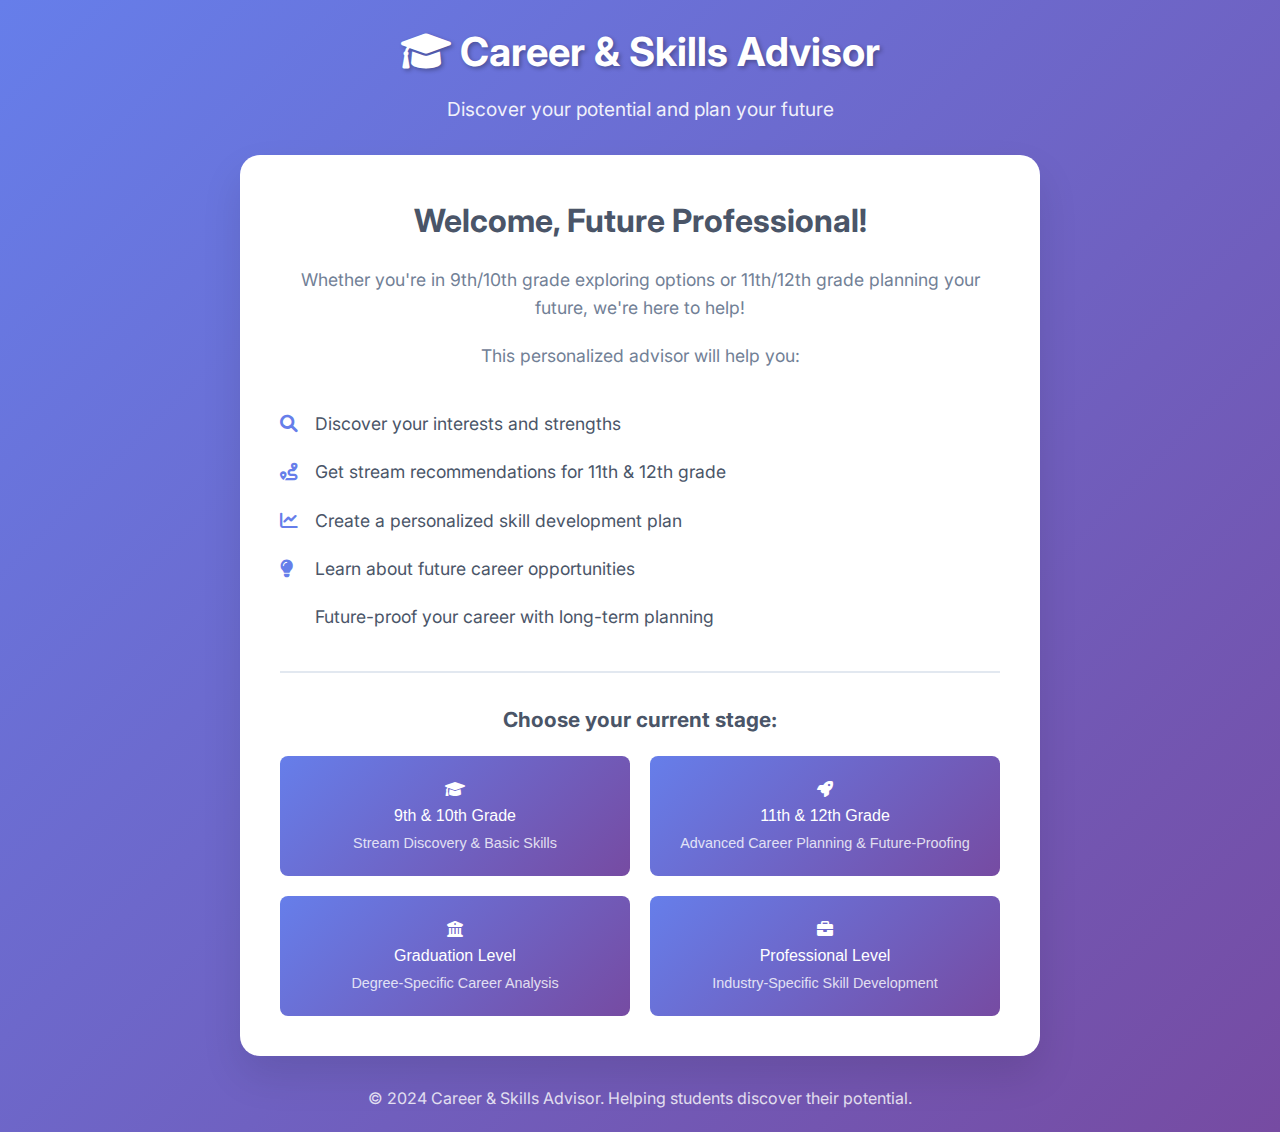
<file: index.html>
<!DOCTYPE html>
<html lang="en">
<head>
    <meta charset="UTF-8">
    <meta name="viewport" content="width=device-width, initial-scale=1.0">
    <title>Personalized Career & Skills Advisor</title>
    <link rel="stylesheet" href="styles.css">
    <link href="https://fonts.googleapis.com/css2?family=Inter:wght@300;400;500;600;700&display=swap" rel="stylesheet">
    <link href="https://cdnjs.cloudflare.com/ajax/libs/font-awesome/6.0.0/css/all.min.css" rel="stylesheet">
</head>
<body>
    <div class="container">
        <!-- Header -->
        <header class="header">
            <div class="header-content">
                <h1><i class="fas fa-graduation-cap"></i> Career & Skills Advisor</h1>
                <p>Discover your potential and plan your future</p>
            </div>
        </header>

        <!-- Main Content -->
        <main class="main-content">
            <!-- Welcome Section -->
            <section id="welcome-section" class="section active">
                <div class="welcome-card">
                    <h2>Welcome, Future Professional!</h2>
                    <p>Whether you're in 9th/10th grade exploring options or 11th/12th grade planning your future, we're here to help!</p>
                    <p>This personalized advisor will help you:</p>
                    <ul class="features-list">
                        <li><i class="fas fa-search"></i> Discover your interests and strengths</li>
                        <li><i class="fas fa-route"></i> Get stream recommendations for 11th & 12th grade</li>
                        <li><i class="fas fa-chart-line"></i> Create a personalized skill development plan</li>
                        <li><i class="fas fa-lightbulb"></i> Learn about future career opportunities</li>
                        <li><i class="fas fa-crystal-ball"></i> Future-proof your career with long-term planning</li>
                    </ul>
                    <div class="grade-selection">
                        <h3>Choose your current stage:</h3>
                        <div class="grade-buttons">
                            <button id="start-junior-analysis" class="btn btn-primary">
                                <i class="fas fa-graduation-cap"></i> 9th & 10th Grade
                                <small>Stream Discovery & Basic Skills</small>
                            </button>
                            <button id="start-senior-analysis" class="btn btn-primary">
                                <i class="fas fa-rocket"></i> 11th & 12th Grade
                                <small>Advanced Career Planning & Future-Proofing</small>
                            </button>
                            <button id="start-graduation-analysis" class="btn btn-primary">
                                <i class="fas fa-university"></i> Graduation Level
                                <small>Degree-Specific Career Analysis</small>
                            </button>
                            <button id="start-professional-analysis" class="btn btn-primary">
                                <i class="fas fa-briefcase"></i> Professional Level
                                <small>Industry-Specific Skill Development</small>
                            </button>
                        </div>
                    </div>
                </div>
            </section>

            <!-- Questionnaire Section -->
            <section id="questionnaire-section" class="section">
                <div class="questionnaire-card">
                    <div class="progress-bar">
                        <div class="progress-fill" id="progress-fill"></div>
                    </div>
                    <div class="question-counter">
                        <span id="current-question">1</span> of <span id="total-questions">8</span>
                    </div>
                    
                    <div class="question-container">
                        <h3 id="question-title">Let's get to know you better!</h3>
                        <p id="question-text">What are your favorite subjects in school?</p>
                        
                        <div class="options-container" id="options-container">
                            <!-- Options will be dynamically generated -->
                        </div>
                        
                        <div class="question-navigation">
                            <button id="prev-question" class="btn btn-secondary" disabled>
                                <i class="fas fa-arrow-left"></i> Previous
                            </button>
                            <button id="next-question" class="btn btn-primary" disabled>
                                Next <i class="fas fa-arrow-right"></i>
                            </button>
                        </div>
                    </div>
                </div>
            </section>

            <!-- Results Section -->
            <section id="results-section" class="section">
                <div class="results-container">
                    <h2>Your Personalized Career Analysis</h2>
                    
                    <!-- Stream Recommendations -->
                    <div class="results-card">
                        <h3><i class="fas fa-graduation-cap"></i> Your Career Streams</h3>
                        <div class="streams-grid" id="streams-grid">
                            <!-- Stream recommendations will be generated here -->
                        </div>
                    </div>

                    <!-- Soft Skills Roadmap -->
                    <div class="results-card">
                        <h3><i class="fas fa-heart"></i> Your Soft Skills Roadmap</h3>
                        <div class="skills-grid" id="soft-skills-grid">
                            <!-- Soft skills will be generated here -->
                        </div>
                    </div>

                    <!-- Hard Skills Roadmap -->
                    <div class="results-card">
                        <h3><i class="fas fa-tools"></i> Your Hard Skills Roadmap</h3>
                        <div class="skills-grid" id="hard-skills-grid">
                            <!-- Hard skills will be generated here -->
                        </div>
                    </div>

                    <div class="action-buttons">
                        <button id="restart-analysis" class="btn btn-secondary">
                            <i class="fas fa-redo"></i> Start Over
                        </button>
                        <button id="download-roadmap-junior" class="btn btn-primary">
                            <i class="fas fa-route"></i> Download Roadmap PDF
                        </button>
                        <button id="download-report" class="btn btn-primary">
                            <i class="fas fa-download"></i> Download Full Report PDF
                        </button>
                    </div>
                </div>
            </section>

            <!-- Advanced Results Section for 11th & 12th Grade -->
            <section id="advanced-results-section" class="section">
                <div class="results-container">
                    <h2>Your Advanced Career & Future Analysis</h2>
                    
                    <!-- Career Path -->
                    <div class="results-card">
                        <h3><i class="fas fa-route"></i> Your Career Path</h3>
                        <div id="career-path-content">
                            <!-- Career path details will be generated here -->
                        </div>
                    </div>

                    <!-- Long-term View -->
                    <div class="results-card">
                        <h3><i class="fas fa-crystal-ball"></i> The Long-Term View (Challenges & Solutions)</h3>
                        <div id="long-term-content">
                            <!-- Long-term analysis will be generated here -->
                        </div>
                    </div>

                    <!-- Skill Development Roadmap -->
                    <div class="results-card">
                        <h3><i class="fas fa-chart-line"></i> Your Skill Development Roadmap</h3>
                        <div id="skill-roadmap-content">
                            <!-- Skill roadmap will be generated here -->
                        </div>
                    </div>

                    <!-- Personal Growth Plan -->
                    <div class="results-card">
                        <h3><i class="fas fa-seedling"></i> Your Personal Growth Plan</h3>
                        <div id="personal-growth-content">
                            <!-- Personal growth plan will be generated here -->
                        </div>
                    </div>

                    <div class="action-buttons">
                        <button id="restart-advanced-analysis" class="btn btn-secondary">
                            <i class="fas fa-redo"></i> Start Over
                        </button>
                        <button id="download-roadmap-senior" class="btn btn-primary">
                            <i class="fas fa-route"></i> Download Roadmap PDF
                        </button>
                        <button id="download-advanced-report" class="btn btn-primary">
                            <i class="fas fa-download"></i> Download Full Report PDF
                        </button>
                    </div>
                </div>
            </section>

            <!-- Graduation Results Section -->
            <section id="graduation-results-section" class="section">
                <div class="results-container">
                    <h2>Your Graduation-Level Career Analysis</h2>
                    
                    <!-- Degree Analysis -->
                    <div class="results-card">
                        <h3><i class="fas fa-university"></i> Your Degree Analysis</h3>
                        <div id="degree-analysis-content">
                            <!-- Degree analysis will be generated here -->
                        </div>
                    </div>

                    <!-- Career Opportunities -->
                    <div class="results-card">
                        <h3><i class="fas fa-briefcase"></i> Career Opportunities</h3>
                        <div id="career-opportunities-content">
                            <!-- Career opportunities will be generated here -->
                        </div>
                    </div>

                    <!-- Skill Development Plan -->
                    <div class="results-card">
                        <h3><i class="fas fa-tools"></i> Skill Development Plan</h3>
                        <div id="graduation-skills-content">
                            <!-- Skill development plan will be generated here -->
                        </div>
                    </div>

                    <!-- Industry Insights -->
                    <div class="results-card">
                        <h3><i class="fas fa-chart-bar"></i> Industry Insights</h3>
                        <div id="industry-insights-content">
                            <!-- Industry insights will be generated here -->
                        </div>
                    </div>

                    <div class="action-buttons">
                        <button id="restart-graduation-analysis" class="btn btn-secondary">
                            <i class="fas fa-redo"></i> Start Over
                        </button>
                        <button id="download-roadmap-graduation" class="btn btn-primary">
                            <i class="fas fa-route"></i> Download Roadmap PDF
                        </button>
                        <button id="download-graduation-report" class="btn btn-primary">
                            <i class="fas fa-download"></i> Download Full Report PDF
                        </button>
                    </div>
                </div>
            </section>

            <!-- Professional Results Section -->
            <section id="professional-results-section" class="section">
                <div class="results-container">
                    <h2>Your Professional Career Analysis</h2>
                    
                    <!-- Current Profession Analysis -->
                    <div class="results-card">
                        <h3><i class="fas fa-user-tie"></i> Your Current Profession Analysis</h3>
                        <div id="profession-analysis-content">
                            <!-- Profession analysis will be generated here -->
                        </div>
                    </div>

                    <!-- Required New Skills -->
                    <div class="results-card">
                        <h3><i class="fas fa-star"></i> Required New Skills</h3>
                        <div id="required-skills-content">
                            <!-- Required skills will be generated here -->
                        </div>
                    </div>

                    <!-- Industry Trends -->
                    <div class="results-card">
                        <h3><i class="fas fa-trending-up"></i> Industry Trends & Future Requirements</h3>
                        <div id="industry-trends-content">
                            <!-- Industry trends will be generated here -->
                        </div>
                    </div>

                    <!-- Professional Development Plan -->
                    <div class="results-card">
                        <h3><i class="fas fa-graduation-cap"></i> Professional Development Plan</h3>
                        <div id="professional-development-content">
                            <!-- Professional development plan will be generated here -->
                        </div>
                    </div>

                    <div class="action-buttons">
                        <button id="restart-professional-analysis" class="btn btn-secondary">
                            <i class="fas fa-redo"></i> Start Over
                        </button>
                        <button id="download-roadmap-professional" class="btn btn-primary">
                            <i class="fas fa-route"></i> Download Roadmap PDF
                        </button>
                        <button id="download-professional-report" class="btn btn-primary">
                            <i class="fas fa-download"></i> Download Full Report PDF
                        </button>
                    </div>
                </div>
            </section>
        </main>

        <!-- Footer -->
        <footer class="footer">
            <p>&copy; 2024 Career & Skills Advisor. Helping students discover their potential.</p>
        </footer>
    </div>

    <script src="script.js"></script>
</body>
</html>
</file>
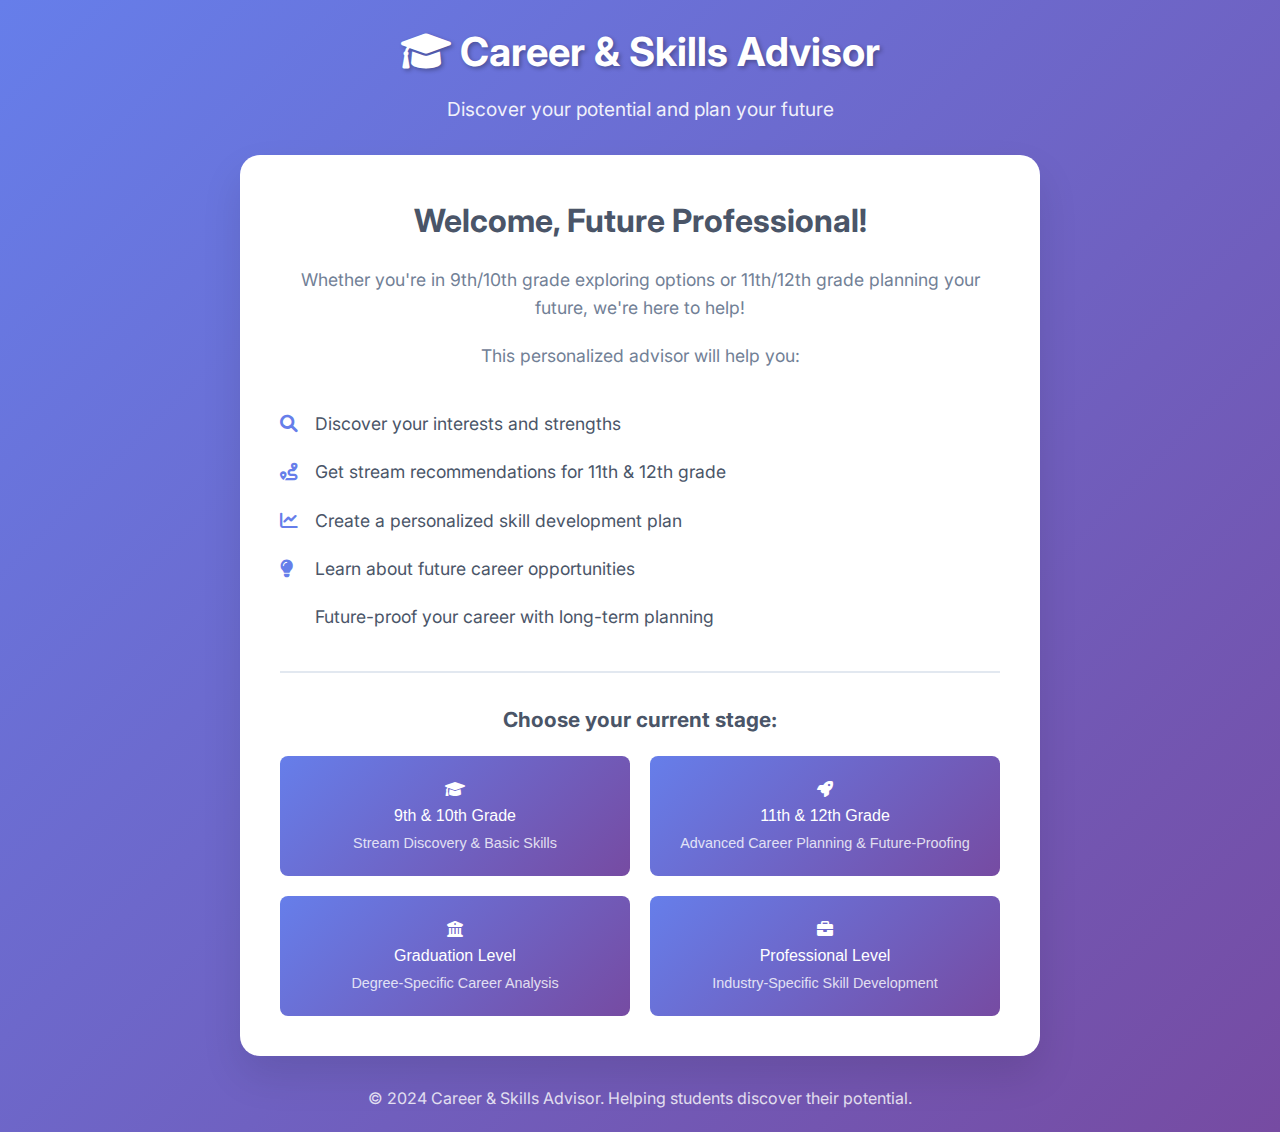
<file: google/index.html>
<!DOCTYPE html>
<html lang="en">
<head>
    <meta charset="UTF-8">
    <meta name="viewport" content="width=device-width, initial-scale=1.0">
    <title>Personalized Career & Skills Advisor</title>
    <link rel="stylesheet" href="styles.css">
    <link href="https://fonts.googleapis.com/css2?family=Inter:wght@300;400;500;600;700&display=swap" rel="stylesheet">
    <link href="https://cdnjs.cloudflare.com/ajax/libs/font-awesome/6.0.0/css/all.min.css" rel="stylesheet">
</head>
<body>
    <div class="container">
        <!-- Header -->
        <header class="header">
            <div class="header-content">
                <h1><i class="fas fa-graduation-cap"></i> Career & Skills Advisor</h1>
                <p>Discover your potential and plan your future</p>
            </div>
        </header>

        <!-- Main Content -->
        <main class="main-content">
            <!-- Welcome Section -->
            <section id="welcome-section" class="section active">
                <div class="welcome-card">
                    <h2>Welcome, Future Professional!</h2>
                    <p>Whether you're in 9th/10th grade exploring options or 11th/12th grade planning your future, we're here to help!</p>
                    <p>This personalized advisor will help you:</p>
                    <ul class="features-list">
                        <li><i class="fas fa-search"></i> Discover your interests and strengths</li>
                        <li><i class="fas fa-route"></i> Get stream recommendations for 11th & 12th grade</li>
                        <li><i class="fas fa-chart-line"></i> Create a personalized skill development plan</li>
                        <li><i class="fas fa-lightbulb"></i> Learn about future career opportunities</li>
                        <li><i class="fas fa-crystal-ball"></i> Future-proof your career with long-term planning</li>
                    </ul>
                    <div class="grade-selection">
                        <h3>Choose your current stage:</h3>
                        <div class="grade-buttons">
                            <button id="start-junior-analysis" class="btn btn-primary">
                                <i class="fas fa-graduation-cap"></i> 9th & 10th Grade
                                <small>Stream Discovery & Basic Skills</small>
                            </button>
                            <button id="start-senior-analysis" class="btn btn-primary">
                                <i class="fas fa-rocket"></i> 11th & 12th Grade
                                <small>Advanced Career Planning & Future-Proofing</small>
                            </button>
                            <button id="start-graduation-analysis" class="btn btn-primary">
                                <i class="fas fa-university"></i> Graduation Level
                                <small>Degree-Specific Career Analysis</small>
                            </button>
                            <button id="start-professional-analysis" class="btn btn-primary">
                                <i class="fas fa-briefcase"></i> Professional Level
                                <small>Industry-Specific Skill Development</small>
                            </button>
                        </div>
                    </div>
                </div>
            </section>

            <!-- Questionnaire Section -->
            <section id="questionnaire-section" class="section">
                <div class="questionnaire-card">
                    <div class="progress-bar">
                        <div class="progress-fill" id="progress-fill"></div>
                    </div>
                    <div class="question-counter">
                        <span id="current-question">1</span> of <span id="total-questions">8</span>
                    </div>
                    
                    <div class="question-container">
                        <h3 id="question-title">Let's get to know you better!</h3>
                        <p id="question-text">What are your favorite subjects in school?</p>
                        
                        <div class="options-container" id="options-container">
                            <!-- Options will be dynamically generated -->
                        </div>
                        
                        <div class="question-navigation">
                            <button id="prev-question" class="btn btn-secondary" disabled>
                                <i class="fas fa-arrow-left"></i> Previous
                            </button>
                            <button id="next-question" class="btn btn-primary" disabled>
                                Next <i class="fas fa-arrow-right"></i>
                            </button>
                        </div>
                    </div>
                </div>
            </section>

            <!-- Results Section -->
            <section id="results-section" class="section">
                <div class="results-container">
                    <h2>Your Personalized Career Analysis</h2>
                    
                    <!-- Stream Recommendations -->
                    <div class="results-card">
                        <h3><i class="fas fa-graduation-cap"></i> Your Career Streams</h3>
                        <div class="streams-grid" id="streams-grid">
                            <!-- Stream recommendations will be generated here -->
                        </div>
                    </div>

                    <!-- Soft Skills Roadmap -->
                    <div class="results-card">
                        <h3><i class="fas fa-heart"></i> Your Soft Skills Roadmap</h3>
                        <div class="skills-grid" id="soft-skills-grid">
                            <!-- Soft skills will be generated here -->
                        </div>
                    </div>

                    <!-- Hard Skills Roadmap -->
                    <div class="results-card">
                        <h3><i class="fas fa-tools"></i> Your Hard Skills Roadmap</h3>
                        <div class="skills-grid" id="hard-skills-grid">
                            <!-- Hard skills will be generated here -->
                        </div>
                    </div>

                    <div class="action-buttons">
                        <button id="restart-analysis" class="btn btn-secondary">
                            <i class="fas fa-redo"></i> Start Over
                        </button>
                        <button id="download-roadmap-junior" class="btn btn-primary">
                            <i class="fas fa-route"></i> Download Roadmap PDF
                        </button>
                        <button id="download-report" class="btn btn-primary">
                            <i class="fas fa-download"></i> Download Full Report PDF
                        </button>
                    </div>
                </div>
            </section>

            <!-- Advanced Results Section for 11th & 12th Grade -->
            <section id="advanced-results-section" class="section">
                <div class="results-container">
                    <h2>Your Advanced Career & Future Analysis</h2>
                    
                    <!-- Career Path -->
                    <div class="results-card">
                        <h3><i class="fas fa-route"></i> Your Career Path</h3>
                        <div id="career-path-content">
                            <!-- Career path details will be generated here -->
                        </div>
                    </div>

                    <!-- Long-term View -->
                    <div class="results-card">
                        <h3><i class="fas fa-crystal-ball"></i> The Long-Term View (Challenges & Solutions)</h3>
                        <div id="long-term-content">
                            <!-- Long-term analysis will be generated here -->
                        </div>
                    </div>

                    <!-- Skill Development Roadmap -->
                    <div class="results-card">
                        <h3><i class="fas fa-chart-line"></i> Your Skill Development Roadmap</h3>
                        <div id="skill-roadmap-content">
                            <!-- Skill roadmap will be generated here -->
                        </div>
                    </div>

                    <!-- Personal Growth Plan -->
                    <div class="results-card">
                        <h3><i class="fas fa-seedling"></i> Your Personal Growth Plan</h3>
                        <div id="personal-growth-content">
                            <!-- Personal growth plan will be generated here -->
                        </div>
                    </div>

                    <div class="action-buttons">
                        <button id="restart-advanced-analysis" class="btn btn-secondary">
                            <i class="fas fa-redo"></i> Start Over
                        </button>
                        <button id="download-roadmap-senior" class="btn btn-primary">
                            <i class="fas fa-route"></i> Download Roadmap PDF
                        </button>
                        <button id="download-advanced-report" class="btn btn-primary">
                            <i class="fas fa-download"></i> Download Full Report PDF
                        </button>
                    </div>
                </div>
            </section>

            <!-- Graduation Results Section -->
            <section id="graduation-results-section" class="section">
                <div class="results-container">
                    <h2>Your Graduation-Level Career Analysis</h2>
                    
                    <!-- Degree Analysis -->
                    <div class="results-card">
                        <h3><i class="fas fa-university"></i> Your Degree Analysis</h3>
                        <div id="degree-analysis-content">
                            <!-- Degree analysis will be generated here -->
                        </div>
                    </div>

                    <!-- Career Opportunities -->
                    <div class="results-card">
                        <h3><i class="fas fa-briefcase"></i> Career Opportunities</h3>
                        <div id="career-opportunities-content">
                            <!-- Career opportunities will be generated here -->
                        </div>
                    </div>

                    <!-- Skill Development Plan -->
                    <div class="results-card">
                        <h3><i class="fas fa-tools"></i> Skill Development Plan</h3>
                        <div id="graduation-skills-content">
                            <!-- Skill development plan will be generated here -->
                        </div>
                    </div>

                    <!-- Industry Insights -->
                    <div class="results-card">
                        <h3><i class="fas fa-chart-bar"></i> Industry Insights</h3>
                        <div id="industry-insights-content">
                            <!-- Industry insights will be generated here -->
                        </div>
                    </div>

                    <div class="action-buttons">
                        <button id="restart-graduation-analysis" class="btn btn-secondary">
                            <i class="fas fa-redo"></i> Start Over
                        </button>
                        <button id="download-roadmap-graduation" class="btn btn-primary">
                            <i class="fas fa-route"></i> Download Roadmap PDF
                        </button>
                        <button id="download-graduation-report" class="btn btn-primary">
                            <i class="fas fa-download"></i> Download Full Report PDF
                        </button>
                    </div>
                </div>
            </section>

            <!-- Professional Results Section -->
            <section id="professional-results-section" class="section">
                <div class="results-container">
                    <h2>Your Professional Career Analysis</h2>
                    
                    <!-- Current Profession Analysis -->
                    <div class="results-card">
                        <h3><i class="fas fa-user-tie"></i> Your Current Profession Analysis</h3>
                        <div id="profession-analysis-content">
                            <!-- Profession analysis will be generated here -->
                        </div>
                    </div>

                    <!-- Required New Skills -->
                    <div class="results-card">
                        <h3><i class="fas fa-star"></i> Required New Skills</h3>
                        <div id="required-skills-content">
                            <!-- Required skills will be generated here -->
                        </div>
                    </div>

                    <!-- Industry Trends -->
                    <div class="results-card">
                        <h3><i class="fas fa-trending-up"></i> Industry Trends & Future Requirements</h3>
                        <div id="industry-trends-content">
                            <!-- Industry trends will be generated here -->
                        </div>
                    </div>

                    <!-- Professional Development Plan -->
                    <div class="results-card">
                        <h3><i class="fas fa-graduation-cap"></i> Professional Development Plan</h3>
                        <div id="professional-development-content">
                            <!-- Professional development plan will be generated here -->
                        </div>
                    </div>

                    <div class="action-buttons">
                        <button id="restart-professional-analysis" class="btn btn-secondary">
                            <i class="fas fa-redo"></i> Start Over
                        </button>
                        <button id="download-roadmap-professional" class="btn btn-primary">
                            <i class="fas fa-route"></i> Download Roadmap PDF
                        </button>
                        <button id="download-professional-report" class="btn btn-primary">
                            <i class="fas fa-download"></i> Download Full Report PDF
                        </button>
                    </div>
                </div>
            </section>
        </main>

        <!-- Footer -->
        <footer class="footer">
            <p>&copy; 2024 Career & Skills Advisor. Helping students discover their potential.</p>
        </footer>
    </div>

    <script src="script.js"></script>
</body>
</html>
</file>
<file: styles.css>
/* Reset and Base Styles */
* {
    margin: 0;
    padding: 0;
    box-sizing: border-box;
}

body {
    font-family: 'Inter', sans-serif;
    line-height: 1.6;
    color: #333;
    background: linear-gradient(135deg, #667eea 0%, #764ba2 100%);
    min-height: 100vh;
}

.container {
    max-width: 1200px;
    margin: 0 auto;
    padding: 20px;
    min-height: 100vh;
    display: flex;
    flex-direction: column;
}

/* Header Styles */
.header {
    text-align: center;
    margin-bottom: 30px;
    color: white;
}

.header-content h1 {
    font-size: 2.5rem;
    font-weight: 700;
    margin-bottom: 10px;
    text-shadow: 2px 2px 4px rgba(0,0,0,0.3);
}

.header-content p {
    font-size: 1.2rem;
    opacity: 0.9;
}

/* Main Content */
.main-content {
    flex: 1;
    display: flex;
    align-items: center;
    justify-content: center;
}

.section {
    display: none;
    width: 100%;
    max-width: 800px;
}

.section.active {
    display: block;
}

/* Welcome Section */
.welcome-card {
    background: white;
    border-radius: 20px;
    padding: 40px;
    box-shadow: 0 20px 40px rgba(0,0,0,0.1);
    text-align: center;
}

.welcome-card h2 {
    color: #4a5568;
    font-size: 2rem;
    margin-bottom: 20px;
}

.welcome-card p {
    color: #718096;
    font-size: 1.1rem;
    margin-bottom: 20px;
}

.features-list {
    list-style: none;
    text-align: left;
    margin: 30px 0;
}

.features-list li {
    padding: 10px 0;
    color: #4a5568;
    font-size: 1.1rem;
}

.features-list i {
    color: #667eea;
    margin-right: 10px;
    width: 20px;
}

/* Grade Selection */
.grade-selection {
    margin-top: 30px;
    padding-top: 30px;
    border-top: 2px solid #e2e8f0;
}

.grade-selection h3 {
    color: #4a5568;
    font-size: 1.3rem;
    margin-bottom: 20px;
}

.grade-buttons {
    display: grid;
    grid-template-columns: repeat(auto-fit, minmax(280px, 1fr));
    gap: 20px;
    margin-top: 20px;
}

.grade-buttons .btn {
    padding: 20px;
    text-align: center;
    display: flex;
    flex-direction: column;
    align-items: center;
    gap: 10px;
    min-height: 120px;
    justify-content: center;
}

.grade-buttons .btn small {
    font-size: 0.9rem;
    opacity: 0.8;
    font-weight: 400;
}

/* Questionnaire Styles */
.questionnaire-card {
    background: white;
    border-radius: 20px;
    padding: 40px;
    box-shadow: 0 20px 40px rgba(0,0,0,0.1);
}

.progress-bar {
    width: 100%;
    height: 8px;
    background: #e2e8f0;
    border-radius: 4px;
    margin-bottom: 20px;
    overflow: hidden;
}

.progress-fill {
    height: 100%;
    background: linear-gradient(90deg, #667eea, #764ba2);
    border-radius: 4px;
    transition: width 0.3s ease;
    width: 0%;
}

.question-counter {
    text-align: right;
    color: #718096;
    font-size: 0.9rem;
    margin-bottom: 30px;
}

.question-container h3 {
    color: #4a5568;
    font-size: 1.5rem;
    margin-bottom: 10px;
}

.question-container p {
    color: #718096;
    font-size: 1.1rem;
    margin-bottom: 30px;
}

.options-container {
    margin-bottom: 30px;
}

.option {
    display: block;
    width: 100%;
    padding: 15px 20px;
    margin-bottom: 10px;
    border: 2px solid #e2e8f0;
    border-radius: 10px;
    background: white;
    cursor: pointer;
    transition: all 0.3s ease;
    text-align: left;
    font-size: 1rem;
}

.option:hover {
    border-color: #667eea;
    background: #f7fafc;
}

.option.selected {
    border-color: #667eea;
    background: #667eea;
    color: white;
}

.option input[type="checkbox"] {
    margin-right: 10px;
}

.question-navigation {
    display: flex;
    justify-content: space-between;
    align-items: center;
}

/* Results Section */
.results-container {
    background: white;
    border-radius: 20px;
    padding: 40px;
    box-shadow: 0 20px 40px rgba(0,0,0,0.1);
}

.results-container h2 {
    color: #4a5568;
    font-size: 2rem;
    margin-bottom: 30px;
    text-align: center;
}

.results-card {
    margin-bottom: 30px;
    padding: 25px;
    border: 1px solid #e2e8f0;
    border-radius: 15px;
    background: #f8fafc;
}

.results-card h3 {
    color: #4a5568;
    font-size: 1.3rem;
    margin-bottom: 20px;
    display: flex;
    align-items: center;
}

.results-card h3 i {
    margin-right: 10px;
    color: #667eea;
}

/* Advanced Results Styles */
.career-field {
    background: white;
    padding: 20px;
    border-radius: 10px;
    margin-bottom: 20px;
    border-left: 4px solid #667eea;
    box-shadow: 0 2px 10px rgba(0,0,0,0.05);
}

.career-field h4 {
    color: #4a5568;
    font-size: 1.2rem;
    margin-bottom: 10px;
}

.challenge-solution {
    background: white;
    padding: 20px;
    border-radius: 10px;
    margin-bottom: 15px;
    border-left: 4px solid #e53e3e;
}

.challenge-solution h5 {
    color: #e53e3e;
    font-size: 1.1rem;
    margin-bottom: 10px;
}

.solution-item {
    background: #f0fff4;
    padding: 15px;
    border-radius: 8px;
    margin-top: 10px;
    border-left: 3px solid #38a169;
}

.solution-item h6 {
    color: #38a169;
    font-size: 1rem;
    margin-bottom: 8px;
}

.skill-category {
    background: white;
    padding: 20px;
    border-radius: 10px;
    margin-bottom: 20px;
    box-shadow: 0 2px 10px rgba(0,0,0,0.05);
}

.skill-category h4 {
    color: #4a5568;
    font-size: 1.2rem;
    margin-bottom: 15px;
    display: flex;
    align-items: center;
}

.skill-category h4 i {
    margin-right: 10px;
    color: #667eea;
}

.resource-item {
    background: #f7fafc;
    padding: 15px;
    border-radius: 8px;
    margin-bottom: 10px;
    border-left: 3px solid #667eea;
}

.resource-item h5 {
    color: #4a5568;
    font-size: 1rem;
    margin-bottom: 8px;
}

.resource-item ul {
    margin-left: 20px;
    color: #718096;
}

.resource-item li {
    margin-bottom: 5px;
}

.financial-tip {
    background: #fff5f5;
    padding: 15px;
    border-radius: 8px;
    border-left: 3px solid #f56565;
    margin-top: 15px;
}

.financial-tip h5 {
    color: #f56565;
    font-size: 1rem;
    margin-bottom: 8px;
}

.personal-growth-item {
    background: white;
    padding: 20px;
    border-radius: 10px;
    margin-bottom: 15px;
    box-shadow: 0 2px 10px rgba(0,0,0,0.05);
}

.personal-growth-item h4 {
    color: #4a5568;
    font-size: 1.1rem;
    margin-bottom: 10px;
    display: flex;
    align-items: center;
}

.personal-growth-item h4 i {
    margin-right: 10px;
    color: #667eea;
}

.analogy-box {
    background: #f0f9ff;
    padding: 15px;
    border-radius: 8px;
    border-left: 3px solid #3182ce;
    margin-top: 10px;
    font-style: italic;
    color: #2d3748;
}

.streams-grid {
    display: grid;
    grid-template-columns: repeat(auto-fit, minmax(250px, 1fr));
    gap: 20px;
}

.stream-card {
    background: white;
    padding: 20px;
    border-radius: 10px;
    border-left: 4px solid #667eea;
    box-shadow: 0 2px 10px rgba(0,0,0,0.05);
}

.stream-card h4 {
    color: #4a5568;
    font-size: 1.1rem;
    margin-bottom: 10px;
}

.stream-card p {
    color: #718096;
    font-size: 0.9rem;
    line-height: 1.5;
}

.skills-grid {
    display: grid;
    grid-template-columns: repeat(auto-fit, minmax(300px, 1fr));
    gap: 20px;
}

.skill-item {
    background: white;
    padding: 20px;
    border-radius: 10px;
    box-shadow: 0 2px 10px rgba(0,0,0,0.05);
}

.skill-item h4 {
    color: #4a5568;
    font-size: 1.1rem;
    margin-bottom: 10px;
    display: flex;
    align-items: center;
}

.skill-item h4 i {
    margin-right: 10px;
    color: #667eea;
}

.skill-item p {
    color: #718096;
    font-size: 0.9rem;
    line-height: 1.5;
}

.action-buttons {
    display: flex;
    justify-content: center;
    gap: 15px;
    margin-top: 30px;
    flex-wrap: wrap;
}

/* Button Styles */
.btn {
    padding: 12px 24px;
    border: none;
    border-radius: 8px;
    font-size: 1rem;
    font-weight: 500;
    cursor: pointer;
    transition: all 0.3s ease;
    display: inline-flex;
    align-items: center;
    gap: 8px;
    text-decoration: none;
}

.btn:disabled {
    opacity: 0.5;
    cursor: not-allowed;
}

.btn-primary {
    background: linear-gradient(135deg, #667eea, #764ba2);
    color: white;
}

.btn-primary:hover:not(:disabled) {
    transform: translateY(-2px);
    box-shadow: 0 5px 15px rgba(102, 126, 234, 0.4);
}

.btn-secondary {
    background: #e2e8f0;
    color: #4a5568;
}

.btn-secondary:hover:not(:disabled) {
    background: #cbd5e0;
    transform: translateY(-2px);
}

/* Footer */
.footer {
    text-align: center;
    color: white;
    margin-top: 30px;
    opacity: 0.8;
}

/* Responsive Design */
@media (max-width: 768px) {
    .container {
        padding: 10px;
    }
    
    .header-content h1 {
        font-size: 2rem;
    }
    
    .welcome-card, .questionnaire-card, .results-container {
        padding: 20px;
    }
    
    .streams-grid, .skills-grid {
        grid-template-columns: 1fr;
    }
    
    .action-buttons {
        flex-direction: column;
        align-items: center;
        gap: 10px;
    }
    
    .btn {
        width: 100%;
        max-width: 300px;
    }
}

/* Roadmap Styles */
.roadmap-content {
    margin-top: 20px;
}

.roadmap-timeline {
    background: linear-gradient(135deg, #667eea, #764ba2);
    color: white;
    padding: 15px;
    border-radius: 10px;
    margin-bottom: 20px;
    text-align: center;
}

.roadmap-timeline h4 {
    margin: 0;
    font-size: 1.2rem;
}

.roadmap-phases {
    margin-bottom: 25px;
}

.phase-item {
    background: white;
    padding: 20px;
    border-radius: 10px;
    margin-bottom: 15px;
    border-left: 4px solid #667eea;
    box-shadow: 0 2px 10px rgba(0,0,0,0.05);
}

.phase-item h5 {
    color: #4a5568;
    font-size: 1.1rem;
    margin-bottom: 10px;
}

.phase-item p {
    color: #718096;
    margin-bottom: 10px;
}

.phase-item ul {
    margin-left: 20px;
    color: #4a5568;
}

.phase-item li {
    margin-bottom: 5px;
}

.roadmap-milestones,
.roadmap-resources,
.roadmap-metrics {
    background: #f8fafc;
    padding: 20px;
    border-radius: 10px;
    margin-bottom: 20px;
    border-left: 4px solid #38a169;
}

.roadmap-milestones h4,
.roadmap-resources h4,
.roadmap-metrics h4 {
    color: #38a169;
    font-size: 1.1rem;
    margin-bottom: 15px;
    display: flex;
    align-items: center;
}

.roadmap-milestones ul,
.roadmap-resources ul,
.roadmap-metrics ul {
    margin-left: 20px;
    color: #4a5568;
}

.roadmap-milestones li,
.roadmap-resources li,
.roadmap-metrics li {
    margin-bottom: 8px;
    padding-left: 5px;
}

/* Loading Animation */
.fa-spin {
    animation: fa-spin 1s infinite linear;
}

@keyframes fa-spin {
    0% {
        transform: rotate(0deg);
    }
    100% {
        transform: rotate(360deg);
    }
}

/* Animation Classes */
.fade-in {
    animation: fadeIn 0.5s ease-in;
}

@keyframes fadeIn {
    from {
        opacity: 0;
        transform: translateY(20px);
    }
    to {
        opacity: 1;
        transform: translateY(0);
    }
}

.slide-in {
    animation: slideIn 0.3s ease-out;
}

@keyframes slideIn {
    from {
        transform: translateX(-20px);
        opacity: 0;
    }
    to {
        transform: translateX(0);
        opacity: 1;
    }
}
</file>
<file: google/styles.css>
/* Reset and Base Styles */
* {
    margin: 0;
    padding: 0;
    box-sizing: border-box;
}

body {
    font-family: 'Inter', sans-serif;
    line-height: 1.6;
    color: #333;
    background: linear-gradient(135deg, #667eea 0%, #764ba2 100%);
    min-height: 100vh;
}

.container {
    max-width: 1200px;
    margin: 0 auto;
    padding: 20px;
    min-height: 100vh;
    display: flex;
    flex-direction: column;
}

/* Header Styles */
.header {
    text-align: center;
    margin-bottom: 30px;
    color: white;
}

.header-content h1 {
    font-size: 2.5rem;
    font-weight: 700;
    margin-bottom: 10px;
    text-shadow: 2px 2px 4px rgba(0,0,0,0.3);
}

.header-content p {
    font-size: 1.2rem;
    opacity: 0.9;
}

/* Main Content */
.main-content {
    flex: 1;
    display: flex;
    align-items: center;
    justify-content: center;
}

.section {
    display: none;
    width: 100%;
    max-width: 800px;
}

.section.active {
    display: block;
}

/* Welcome Section */
.welcome-card {
    background: white;
    border-radius: 20px;
    padding: 40px;
    box-shadow: 0 20px 40px rgba(0,0,0,0.1);
    text-align: center;
}

.welcome-card h2 {
    color: #4a5568;
    font-size: 2rem;
    margin-bottom: 20px;
}

.welcome-card p {
    color: #718096;
    font-size: 1.1rem;
    margin-bottom: 20px;
}

.features-list {
    list-style: none;
    text-align: left;
    margin: 30px 0;
}

.features-list li {
    padding: 10px 0;
    color: #4a5568;
    font-size: 1.1rem;
}

.features-list i {
    color: #667eea;
    margin-right: 10px;
    width: 20px;
}

/* Grade Selection */
.grade-selection {
    margin-top: 30px;
    padding-top: 30px;
    border-top: 2px solid #e2e8f0;
}

.grade-selection h3 {
    color: #4a5568;
    font-size: 1.3rem;
    margin-bottom: 20px;
}

.grade-buttons {
    display: grid;
    grid-template-columns: repeat(auto-fit, minmax(280px, 1fr));
    gap: 20px;
    margin-top: 20px;
}

.grade-buttons .btn {
    padding: 20px;
    text-align: center;
    display: flex;
    flex-direction: column;
    align-items: center;
    gap: 10px;
    min-height: 120px;
    justify-content: center;
}

.grade-buttons .btn small {
    font-size: 0.9rem;
    opacity: 0.8;
    font-weight: 400;
}

/* Questionnaire Styles */
.questionnaire-card {
    background: white;
    border-radius: 20px;
    padding: 40px;
    box-shadow: 0 20px 40px rgba(0,0,0,0.1);
}

.progress-bar {
    width: 100%;
    height: 8px;
    background: #e2e8f0;
    border-radius: 4px;
    margin-bottom: 20px;
    overflow: hidden;
}

.progress-fill {
    height: 100%;
    background: linear-gradient(90deg, #667eea, #764ba2);
    border-radius: 4px;
    transition: width 0.3s ease;
    width: 0%;
}

.question-counter {
    text-align: right;
    color: #718096;
    font-size: 0.9rem;
    margin-bottom: 30px;
}

.question-container h3 {
    color: #4a5568;
    font-size: 1.5rem;
    margin-bottom: 10px;
}

.question-container p {
    color: #718096;
    font-size: 1.1rem;
    margin-bottom: 30px;
}

.options-container {
    margin-bottom: 30px;
}

.option {
    display: block;
    width: 100%;
    padding: 15px 20px;
    margin-bottom: 10px;
    border: 2px solid #e2e8f0;
    border-radius: 10px;
    background: white;
    cursor: pointer;
    transition: all 0.3s ease;
    text-align: left;
    font-size: 1rem;
}

.option:hover {
    border-color: #667eea;
    background: #f7fafc;
}

.option.selected {
    border-color: #667eea;
    background: #667eea;
    color: white;
}

.option input[type="checkbox"] {
    margin-right: 10px;
}

.question-navigation {
    display: flex;
    justify-content: space-between;
    align-items: center;
}

/* Results Section */
.results-container {
    background: white;
    border-radius: 20px;
    padding: 40px;
    box-shadow: 0 20px 40px rgba(0,0,0,0.1);
}

.results-container h2 {
    color: #4a5568;
    font-size: 2rem;
    margin-bottom: 30px;
    text-align: center;
}

.results-card {
    margin-bottom: 30px;
    padding: 25px;
    border: 1px solid #e2e8f0;
    border-radius: 15px;
    background: #f8fafc;
}

.results-card h3 {
    color: #4a5568;
    font-size: 1.3rem;
    margin-bottom: 20px;
    display: flex;
    align-items: center;
}

.results-card h3 i {
    margin-right: 10px;
    color: #667eea;
}

/* Advanced Results Styles */
.career-field {
    background: white;
    padding: 20px;
    border-radius: 10px;
    margin-bottom: 20px;
    border-left: 4px solid #667eea;
    box-shadow: 0 2px 10px rgba(0,0,0,0.05);
}

.career-field h4 {
    color: #4a5568;
    font-size: 1.2rem;
    margin-bottom: 10px;
}

.challenge-solution {
    background: white;
    padding: 20px;
    border-radius: 10px;
    margin-bottom: 15px;
    border-left: 4px solid #e53e3e;
}

.challenge-solution h5 {
    color: #e53e3e;
    font-size: 1.1rem;
    margin-bottom: 10px;
}

.solution-item {
    background: #f0fff4;
    padding: 15px;
    border-radius: 8px;
    margin-top: 10px;
    border-left: 3px solid #38a169;
}

.solution-item h6 {
    color: #38a169;
    font-size: 1rem;
    margin-bottom: 8px;
}

.skill-category {
    background: white;
    padding: 20px;
    border-radius: 10px;
    margin-bottom: 20px;
    box-shadow: 0 2px 10px rgba(0,0,0,0.05);
}

.skill-category h4 {
    color: #4a5568;
    font-size: 1.2rem;
    margin-bottom: 15px;
    display: flex;
    align-items: center;
}

.skill-category h4 i {
    margin-right: 10px;
    color: #667eea;
}

.resource-item {
    background: #f7fafc;
    padding: 15px;
    border-radius: 8px;
    margin-bottom: 10px;
    border-left: 3px solid #667eea;
}

.resource-item h5 {
    color: #4a5568;
    font-size: 1rem;
    margin-bottom: 8px;
}

.resource-item ul {
    margin-left: 20px;
    color: #718096;
}

.resource-item li {
    margin-bottom: 5px;
}

.financial-tip {
    background: #fff5f5;
    padding: 15px;
    border-radius: 8px;
    border-left: 3px solid #f56565;
    margin-top: 15px;
}

.financial-tip h5 {
    color: #f56565;
    font-size: 1rem;
    margin-bottom: 8px;
}

.personal-growth-item {
    background: white;
    padding: 20px;
    border-radius: 10px;
    margin-bottom: 15px;
    box-shadow: 0 2px 10px rgba(0,0,0,0.05);
}

.personal-growth-item h4 {
    color: #4a5568;
    font-size: 1.1rem;
    margin-bottom: 10px;
    display: flex;
    align-items: center;
}

.personal-growth-item h4 i {
    margin-right: 10px;
    color: #667eea;
}

.analogy-box {
    background: #f0f9ff;
    padding: 15px;
    border-radius: 8px;
    border-left: 3px solid #3182ce;
    margin-top: 10px;
    font-style: italic;
    color: #2d3748;
}

.streams-grid {
    display: grid;
    grid-template-columns: repeat(auto-fit, minmax(250px, 1fr));
    gap: 20px;
}

.stream-card {
    background: white;
    padding: 20px;
    border-radius: 10px;
    border-left: 4px solid #667eea;
    box-shadow: 0 2px 10px rgba(0,0,0,0.05);
}

.stream-card h4 {
    color: #4a5568;
    font-size: 1.1rem;
    margin-bottom: 10px;
}

.stream-card p {
    color: #718096;
    font-size: 0.9rem;
    line-height: 1.5;
}

.skills-grid {
    display: grid;
    grid-template-columns: repeat(auto-fit, minmax(300px, 1fr));
    gap: 20px;
}

.skill-item {
    background: white;
    padding: 20px;
    border-radius: 10px;
    box-shadow: 0 2px 10px rgba(0,0,0,0.05);
}

.skill-item h4 {
    color: #4a5568;
    font-size: 1.1rem;
    margin-bottom: 10px;
    display: flex;
    align-items: center;
}

.skill-item h4 i {
    margin-right: 10px;
    color: #667eea;
}

.skill-item p {
    color: #718096;
    font-size: 0.9rem;
    line-height: 1.5;
}

.action-buttons {
    display: flex;
    justify-content: center;
    gap: 15px;
    margin-top: 30px;
    flex-wrap: wrap;
}

/* Button Styles */
.btn {
    padding: 12px 24px;
    border: none;
    border-radius: 8px;
    font-size: 1rem;
    font-weight: 500;
    cursor: pointer;
    transition: all 0.3s ease;
    display: inline-flex;
    align-items: center;
    gap: 8px;
    text-decoration: none;
}

.btn:disabled {
    opacity: 0.5;
    cursor: not-allowed;
}

.btn-primary {
    background: linear-gradient(135deg, #667eea, #764ba2);
    color: white;
}

.btn-primary:hover:not(:disabled) {
    transform: translateY(-2px);
    box-shadow: 0 5px 15px rgba(102, 126, 234, 0.4);
}

.btn-secondary {
    background: #e2e8f0;
    color: #4a5568;
}

.btn-secondary:hover:not(:disabled) {
    background: #cbd5e0;
    transform: translateY(-2px);
}

/* Footer */
.footer {
    text-align: center;
    color: white;
    margin-top: 30px;
    opacity: 0.8;
}

/* Responsive Design */
@media (max-width: 768px) {
    .container {
        padding: 10px;
    }
    
    .header-content h1 {
        font-size: 2rem;
    }
    
    .welcome-card, .questionnaire-card, .results-container {
        padding: 20px;
    }
    
    .streams-grid, .skills-grid {
        grid-template-columns: 1fr;
    }
    
    .action-buttons {
        flex-direction: column;
        align-items: center;
        gap: 10px;
    }
    
    .btn {
        width: 100%;
        max-width: 300px;
    }
}

/* Roadmap Styles */
.roadmap-content {
    margin-top: 20px;
}

.roadmap-timeline {
    background: linear-gradient(135deg, #667eea, #764ba2);
    color: white;
    padding: 15px;
    border-radius: 10px;
    margin-bottom: 20px;
    text-align: center;
}

.roadmap-timeline h4 {
    margin: 0;
    font-size: 1.2rem;
}

.roadmap-phases {
    margin-bottom: 25px;
}

.phase-item {
    background: white;
    padding: 20px;
    border-radius: 10px;
    margin-bottom: 15px;
    border-left: 4px solid #667eea;
    box-shadow: 0 2px 10px rgba(0,0,0,0.05);
}

.phase-item h5 {
    color: #4a5568;
    font-size: 1.1rem;
    margin-bottom: 10px;
}

.phase-item p {
    color: #718096;
    margin-bottom: 10px;
}

.phase-item ul {
    margin-left: 20px;
    color: #4a5568;
}

.phase-item li {
    margin-bottom: 5px;
}

.roadmap-milestones,
.roadmap-resources,
.roadmap-metrics {
    background: #f8fafc;
    padding: 20px;
    border-radius: 10px;
    margin-bottom: 20px;
    border-left: 4px solid #38a169;
}

.roadmap-milestones h4,
.roadmap-resources h4,
.roadmap-metrics h4 {
    color: #38a169;
    font-size: 1.1rem;
    margin-bottom: 15px;
    display: flex;
    align-items: center;
}

.roadmap-milestones ul,
.roadmap-resources ul,
.roadmap-metrics ul {
    margin-left: 20px;
    color: #4a5568;
}

.roadmap-milestones li,
.roadmap-resources li,
.roadmap-metrics li {
    margin-bottom: 8px;
    padding-left: 5px;
}

/* Loading Animation */
.fa-spin {
    animation: fa-spin 1s infinite linear;
}

@keyframes fa-spin {
    0% {
        transform: rotate(0deg);
    }
    100% {
        transform: rotate(360deg);
    }
}

/* Animation Classes */
.fade-in {
    animation: fadeIn 0.5s ease-in;
}

@keyframes fadeIn {
    from {
        opacity: 0;
        transform: translateY(20px);
    }
    to {
        opacity: 1;
        transform: translateY(0);
    }
}

.slide-in {
    animation: slideIn 0.3s ease-out;
}

@keyframes slideIn {
    from {
        transform: translateX(-20px);
        opacity: 0;
    }
    to {
        transform: translateX(0);
        opacity: 1;
    }
}
</file>
